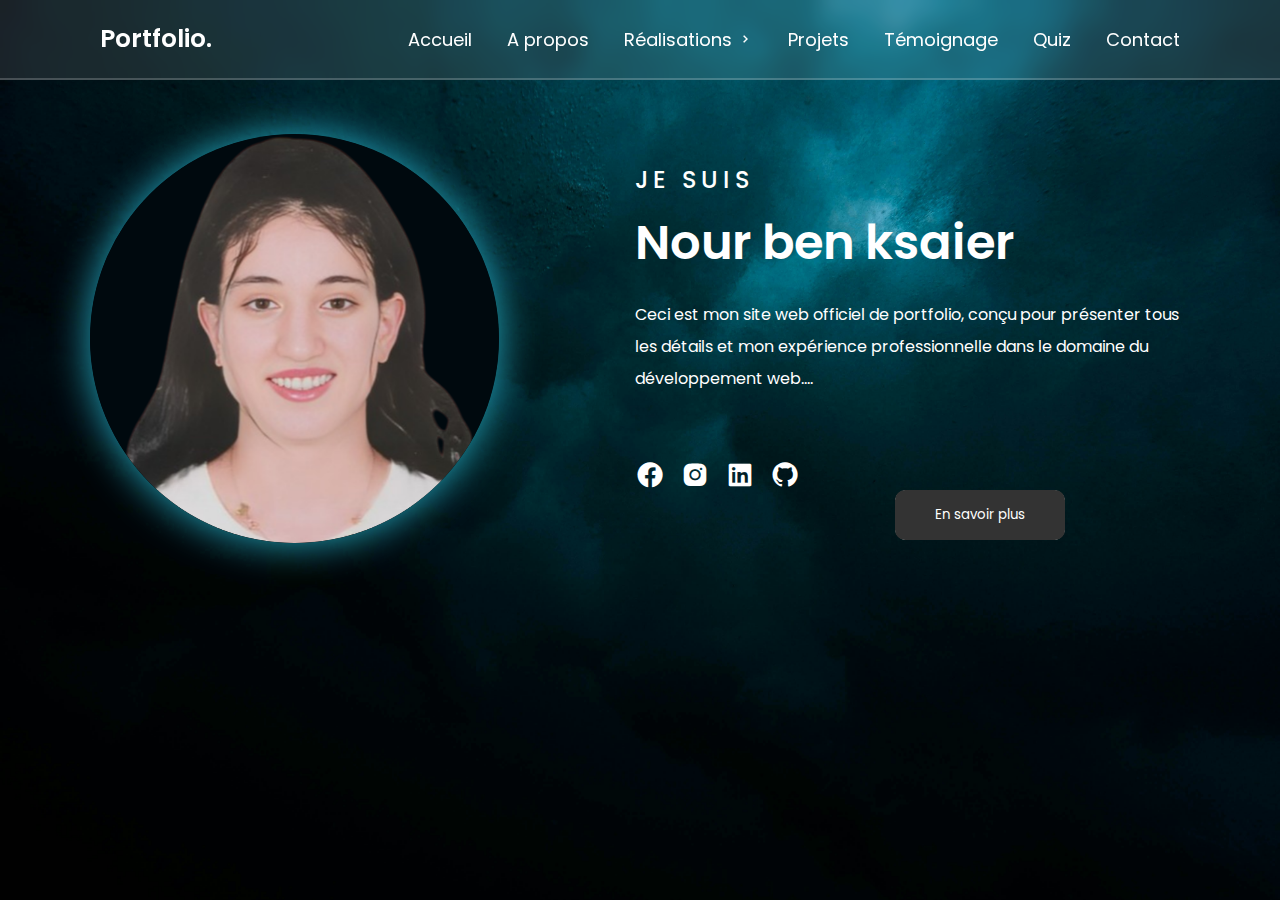
<file: index.html>
<!DOCTYPE html>
<html lang="en">
<head>
    <meta charset="UTF-8">
    <meta name="viewport" content="width=device-width, initial-scale=1.0">
    <title>Portfolio</title>
    <link rel="stylesheet" href="./css/style.css">
    <script src="./js/script.js"></script>
    <link href="https://unpkg.com/boxicons@2.1.4/css/boxicons.min.css" rel="stylesheet">
</head>
<body>
    <header class="header">
        <a href="#" class="logo">Portfolio.</a>
        <i class='bx bx-menu' id="menu-icon"></i>

        <nav class="navbar">
            <a href="#Accueil">Accueil</a>
            <a href="./pages/propos.html">A propos</a>
            
            <div class="dropdown">
                <a href="./pages/Realisation.html" class="dropdown-trigger">Réalisations <i class='bx bx-chevron-right'></i></a>
                <div class="dropdown-content">
                    <a href="./pages/compt et Exp.html">Compétance </a>
                    <a href="./pages/expériance.html">Expériance</a>
                    <a href="./pages/Passions.html">Passions</a>
                </div>
            </div>
            </div>
            <a href="./pages/projrt.html">Projets</a>
            <a href="./pages/témoignage.html">Témoignage</a>
            <a href="./pages/quize.html">Quiz</a>
            <a href="./pages/contact.html">Contact</a>
        </nav>
    </header>
    <div class="nav-bg"></div>

    <section class="Accueil" id="Accueil">
        <div class="Accueil-cnt">
            <div class="acceuil-img">
                <img src="./img/n.png" alt="Image de Noor Ben Ksaier">
            </div>
            <div class="acceuil-text">
                <h3>Je suis</h3>
                <h1>Nour ben ksaier</h1>
                <p>Ceci est mon site web officiel de portfolio, conçu pour présenter tous les détails et mon expérience professionnelle dans le domaine du développement web....</p>
                <div class="social-media">
                    <a href="https://www.facebook.com/nour.ksaier" class="social-media-icon" target="_blank"><i class='bx bxl-facebook-circle'></i></a>
                    <a href="https://www.instagram.com/nourksaier/" class="social-media-icon" target="_blank"><i class='bx bxl-instagram-alt'></i></a>
                    <a href="https://www.linkedin.com/feed/?trk=guest_homepage-basic_google-one-tap-submit" class="social-media-icon" target="_blank"><i class='bx bxl-linkedin-square'></i></a>
                    <a href="https://github.com/" class="social-media-icon" target="_blank"><i class='bx bxl-github'></i></a>
                </div>
                <a href="./pages/propos.html">
                <button class="btn">En savoir plus</button></a>
            </div>
        </div>
    </section>
</body>
</html>
</file>
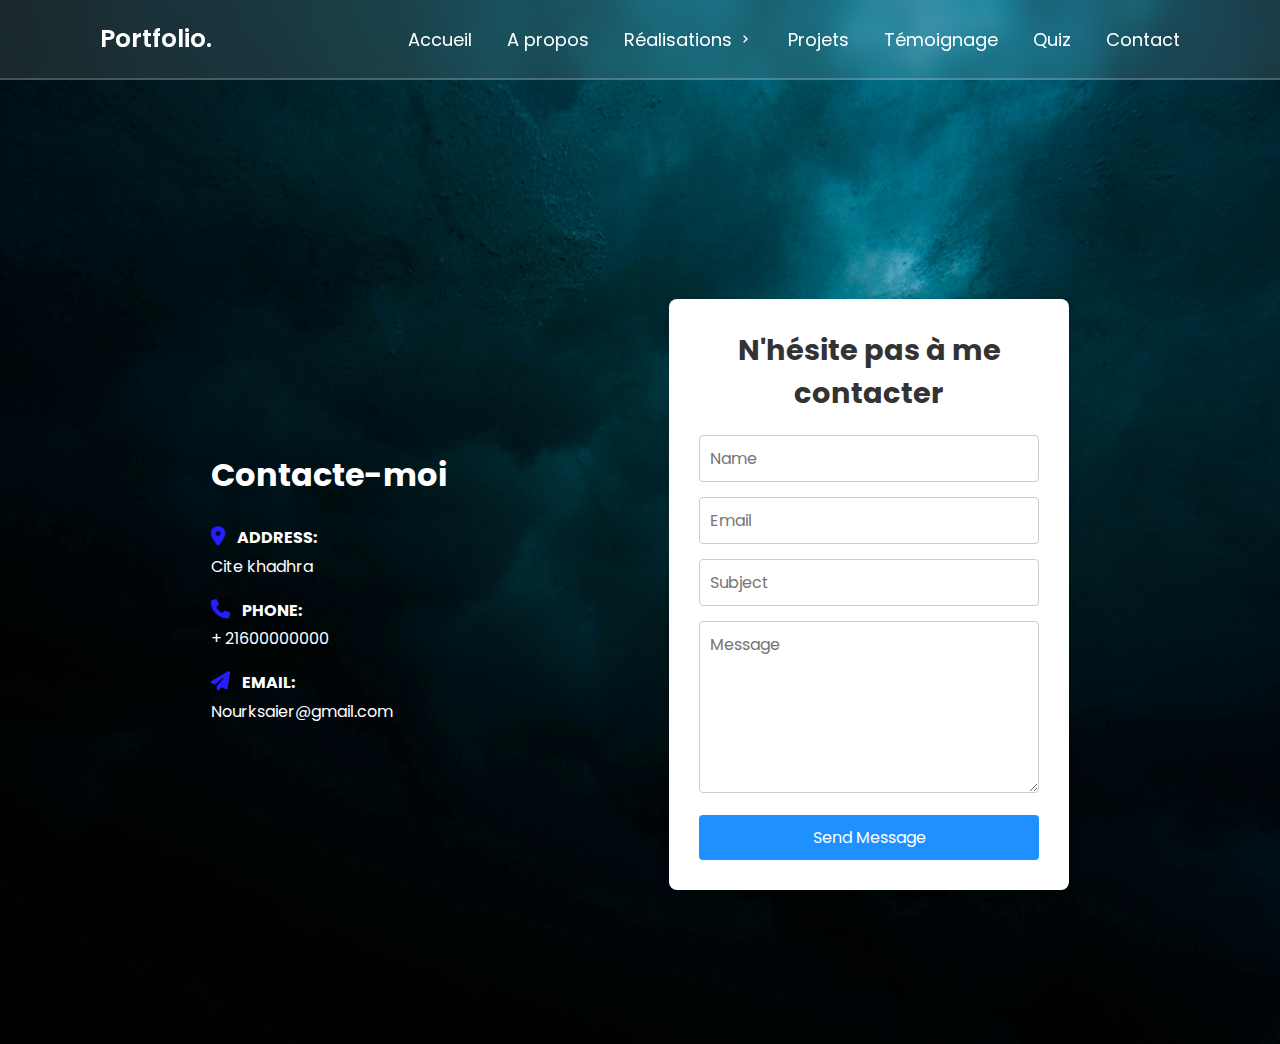
<file: pages/contact.html>
<!DOCTYPE html>
<html lang="en">
    <head>
        <meta charset="UTF-8">
        <meta name="viewport" content="width=device-width, initial-scale=1.0">
        <title>Portfolio</title>
        <link rel="stylesheet" href="../css/contacte.css">
        <script src="" defer></script>
        <link href="https://unpkg.com/boxicons@2.1.4/css/boxicons.min.css" rel="stylesheet">
    </head>
    <body>
        <header class="header">
            <a href="#" class="logo">Portfolio.</a>
            <i class='bx bx-menu' id="menu-icon"></i>
            
            <nav class="navbar">
                <a href="../index.html">Accueil</a>
                <a href="../pages/propos.html">A propos</a>
                
                <div class="dropdown">
                    <a href="../pages/Realisation.html" class="dropdown-trigger">Réalisations <i class='bx bx-chevron-right'></i></a>
                    <div class="dropdown-content">
                        <a href="../pages/compt et Exp.html">Compétance</a>
                        <a href="../pages/expériance.html">Expériance</a>
                        <a href="../pages/Passions.html">Passions</a>
                    </div>
                </div>
                
                <a href="../pages/projrt.html">Projets</a>
                <a href="../pages/témoignage.html">Témoignage</a>
                <a href="../pages/quize.html">Quiz</a>
                <a href="#">Contact</a>
            </nav>
        </header>
        <section class="contact-section">
            <!-- Left Side - Contact Details -->
            <div class="contact-info">
                <h2>Contacte-moi</h2>
                <p><i class="fa-solid fa-location-dot"></i> <strong>ADDRESS:</strong><br> Cite khadhra </p>
                <p><i class="fa-solid fa-phone"></i> <strong>PHONE:</strong><br> + 21600000000</p>
                <p><i class="fa-solid fa-paper-plane"></i> <strong>EMAIL:</strong><br> Nourksaier@gmail.com</p>
            </div>
            
            <!-- Right Side - Contact Form -->
            <div class="contact-form">
                <h2>N'hésite pas à me contacter</h2>
                <form action="#" method="post">
                    <input type="text" placeholder="Name" required>
                    <input type="email" placeholder="Email" required>
                    <input type="text" placeholder="Subject" required>
                    <textarea placeholder="Message" rows="6" required></textarea>
                    <button type="submit">Send Message</button>
                </form>
            </div>
        </section>
        
  </div>
</div>
</body>
</html>
</file>
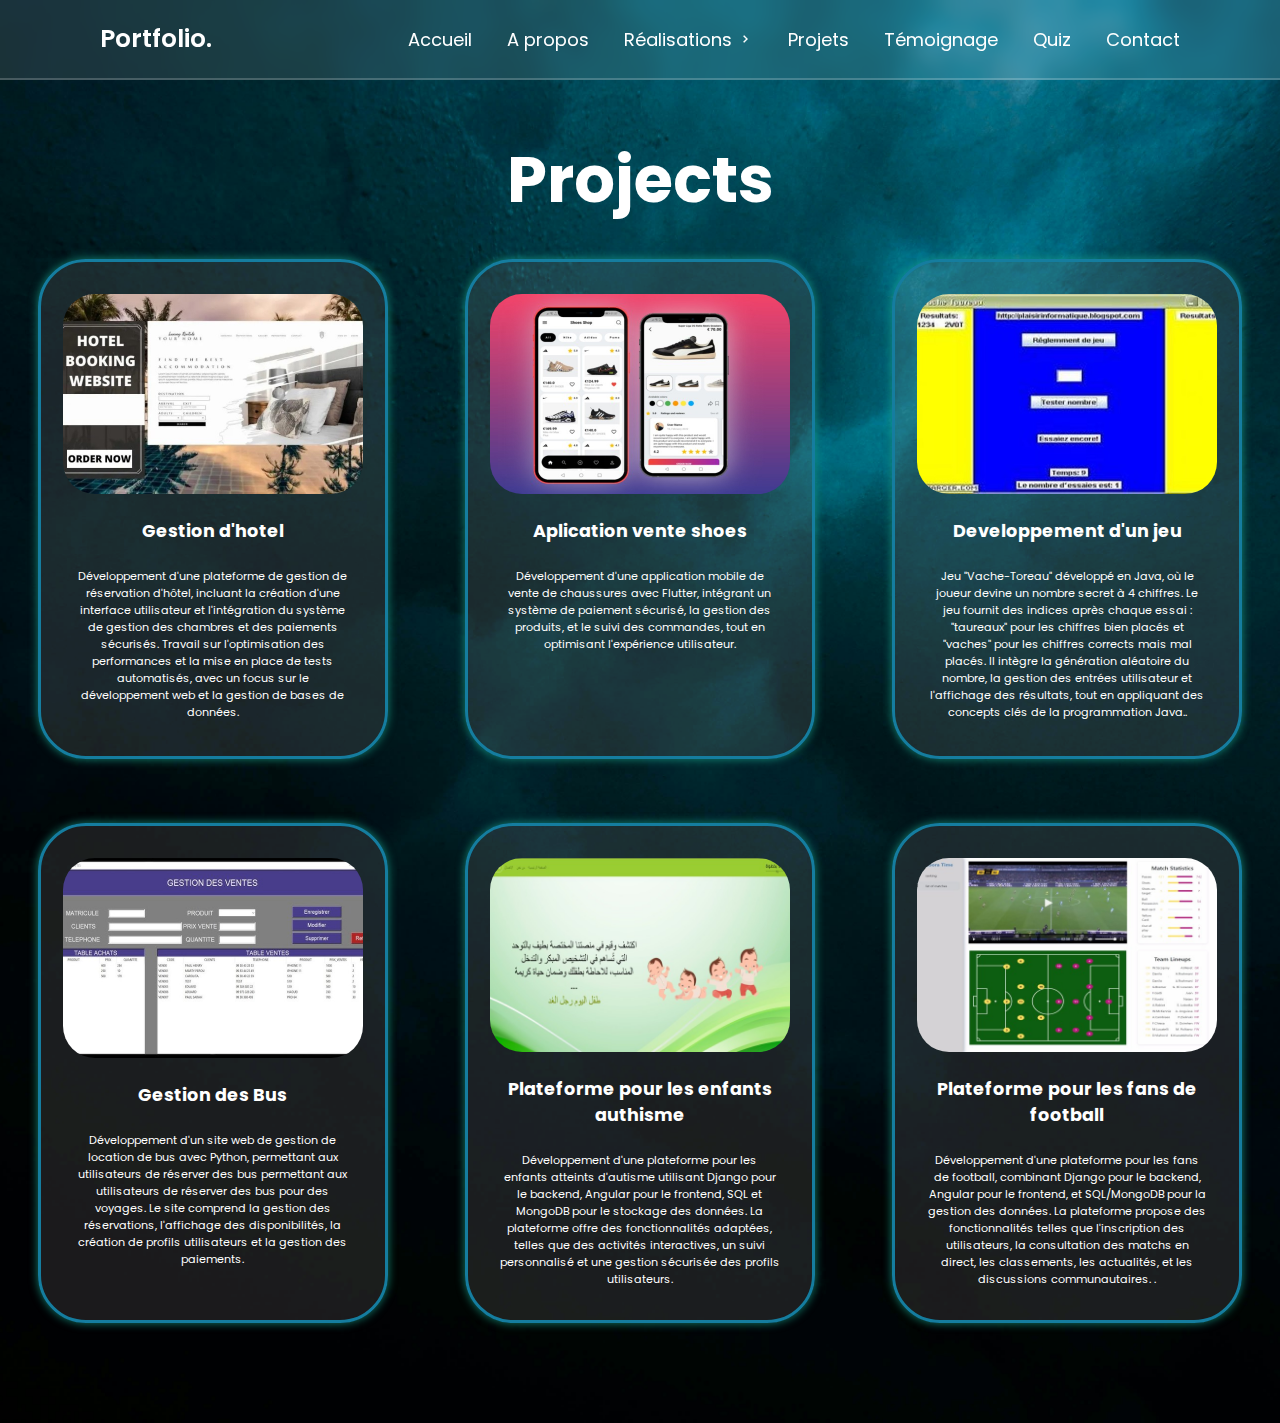
<file: pages/projrt.html>
<!DOCTYPE html>
<html lang="en">
<head>
    <meta charset="UTF-8">
    <meta name="viewport" content="width=device-width, initial-scale=1.0">
    <title>Portfolio</title>
    <link rel="stylesheet" href="../css/prjet.css">
    <!--<script src="../js/quize.js" defer></script>-->
    <link href="https://unpkg.com/boxicons@2.1.4/css/boxicons.min.css" rel="stylesheet">
</head>
<body>
    <header class="header">
        <a href="#" class="logo">Portfolio.</a>
        <i class='bx bx-menu' id="menu-icon"></i>
        
        <nav class="navbar">
            <a href="../index.html">Accueil</a>
            <a href="../pages/propos.html">A propos</a>
            
            <div class="dropdown">
                <a href="../pages/Realisation.html" class="dropdown-trigger">Réalisations <i class='bx bx-chevron-right'></i></a>
                <div class="dropdown-content">
                    <a href="../pages/compt et Exp.html">Compétance</a>
                    <a href="../pages/expériance.html">Expériance</a>
                    <a href="../pages/Passions.html">Passions</a>
                </div>
            </div>
            <a href="#">Projets</a>
            <a href="../pages/témoignage.html">Témoignage</a>
            <a href="../pages/quize.html">Quiz</a>
            <a href="../pages/contact.html">Contact</a>
        </nav>
    </header>
    <section class="projects"  id="proj">
        <h2 class="heading">Projects</h2>
        <div class="project-box">
            <!--P1-->
            <div class="project-card">
                <img src="../img/hotel (2).jpg" alt="">
                <h3>Gestion d'hotel</h3>
                <p>Développement d'une plateforme de gestion de réservation d'hôtel, incluant la création d'une interface utilisateur et l'intégration du système de gestion des chambres et des paiements sécurisés. 
                    Travail sur l'optimisation des performances et la mise en place de tests automatisés,
                     avec un focus sur le développement web et la gestion de bases de données.</p>
                   
            </div>
            <!--P2-->
            <div class="project-card">
                <img src="../img/mob1.jpg" alt="">
                <h3>Aplication vente shoes</h3>
                <p>Développement d'une application mobile de vente de chaussures avec Flutter, intégrant un système de paiement sécurisé, la gestion des produits, 
                    et le suivi des commandes, tout en optimisant l'expérience utilisateur.</p>
                   
            </div>

            <!--P3-->
            <div class="project-card">
                <img src="../img/java (1).jpg" alt="">
                <h3>Developpement d'un jeu </h3>
                <p>Jeu "Vache-Toreau" développé en Java, où le joueur devine un nombre secret à 4 chiffres. Le jeu fournit des indices après chaque essai : "taureaux" pour les chiffres bien placés et "vaches" pour les chiffres corrects mais mal placés. 
                    Il intègre la génération aléatoire du nombre, la gestion des entrées utilisateur et l'affichage des résultats, 
                    tout en appliquant des concepts clés de la programmation Java..</p>
                   
            </div>

            <!--P4-->
            <div class="project-card">
                <img src="../img/python (1).jpg" alt="">
                <h3>Gestion des Bus</h3>
                <p>Développement d'un site web de gestion de location de bus avec Python, 
                    permettant aux utilisateurs de réserver des bus permettant aux utilisateurs de réserver des bus pour des voyages. Le site comprend la gestion des réservations, l'affichage des disponibilités, 
                    la création de profils utilisateurs et la gestion des paiements.</p>  
            </div>
            <!--P5-->
            <div class="project-card">
                <img src="../img/auth.jpg" alt="">
                <h3>Plateforme pour les enfants authisme</h3>
                <p>Développement d'une plateforme pour les enfants atteints d'autisme utilisant Django pour le backend, Angular pour le frontend, SQL et MongoDB pour le stockage des données. La plateforme offre des fonctionnalités adaptées, telles que des activités interactives, un suivi personnalisé et une gestion sécurisée des profils utilisateurs. 
                  </p>
                     
            </div>
            <!--P6-->
            <div class="project-card">
                <img src="../img/koora (1).jpg" alt="">
                <h3>Plateforme pour les fans de football </h3>
                <p>Développement d'une plateforme pour les fans de football,
                     combinant Django pour le backend, 
                     Angular pour le frontend, et SQL/MongoDB pour la gestion des données. 
                     La plateforme propose des fonctionnalités telles que l'inscription des utilisateurs, la consultation des matchs en direct, les classements, les actualités, et les discussions communautaires. 
                    .</p>
                     
            </div>

        </div>
    </section>
</body>
</html>
</file>
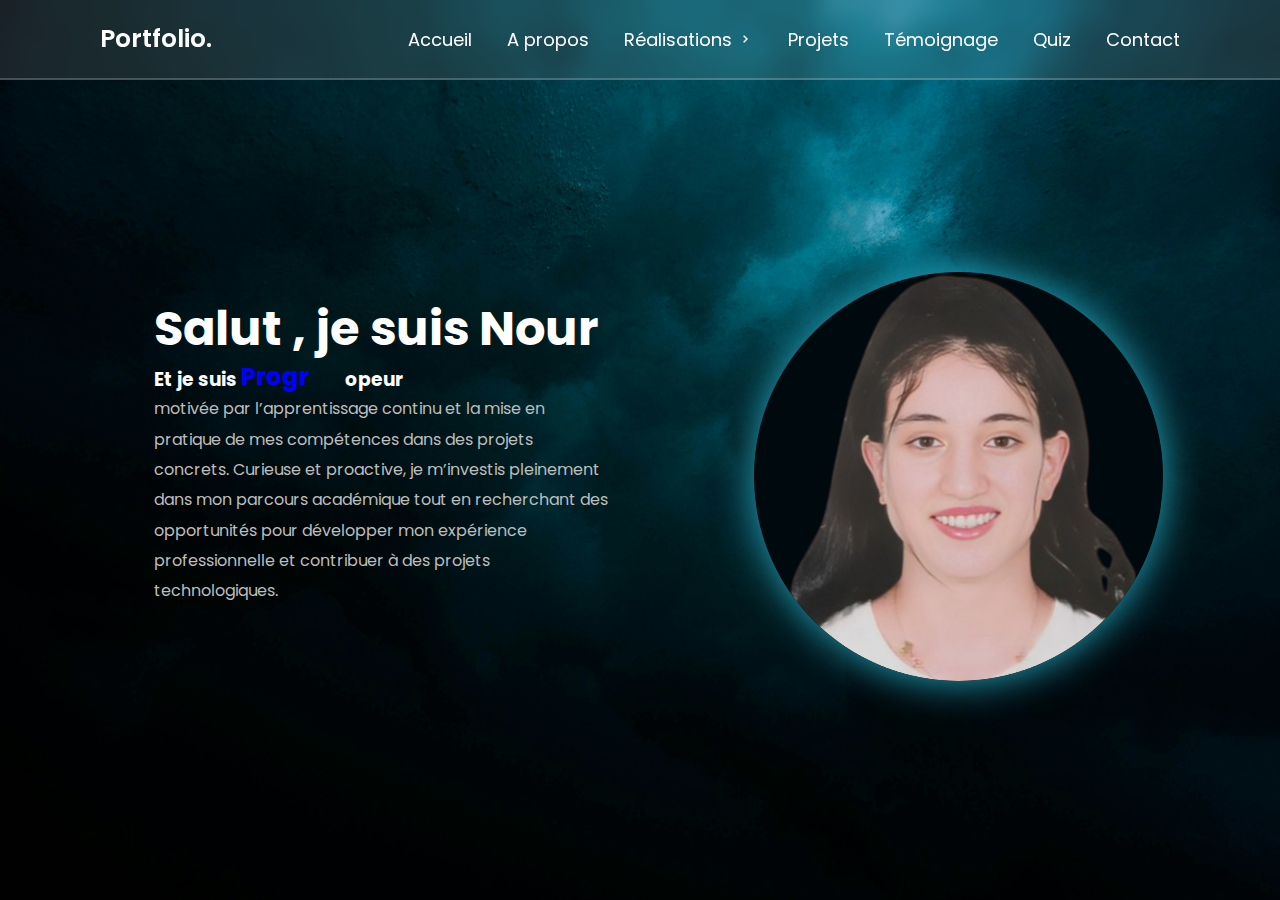
<file: pages/propos.html>
<!DOCTYPE html>
<html lang="en">
<head>
    <meta charset="UTF-8">
    <meta name="viewport" content="width=device-width, initial-scale=1.0">
    <title>Portfolio</title>
    <link rel="stylesheet" href="../css/propos.css">
    <script src="../js/propos.js" defer></script>
    <link href="https://unpkg.com/boxicons@2.1.4/css/boxicons.min.css" rel="stylesheet">
</head>
<body>
    <header class="header">
        <a href="#" class="logo">Portfolio.</a>
        <i class='bx bx-menu' id="menu-icon"></i>
        
        <nav class="navbar">
            <a href="../index.html">Accueil</a>
            <a href="#">A propos</a>
            
            <div class="dropdown">
                <a href="../pages/Realisation.html" class="dropdown-trigger">Réalisations <i class='bx bx-chevron-right'></i></a>
                <div class="dropdown-content">
                    <a href="../pages/compt et Exp.html">Compétance</a>
                    <a href="../pages/expériance.html">Expériance</a>
                    <a href="../pages/Passions.html">Passions</a>
                </div>
            </div>
            
            <a href="../pages/projrt.html">Projets</a>
            <a href="../pages/témoignage.html">Témoignage</a>
            <a href="../pages/quize.html">Quiz</a>
            <a href="../pages/contact.html">Contact</a>
        </nav>
    </header>
    <section id="accueil" class="accueil">
        <div class="acc-cnt">
            <h1>Salut , je suis Nour</h1>
            <div class="text-animation">
                <h3>Et je suis  </h3>
                <h3>
                    <span class="word">Web&nbsp;Developeur</span>
                    <span class="word">Programmeur</span>
                    <span class="word">Backand &nbsp;Developeur</span>
                    <span class="word">Frontend&nbsp;Developeur</span>
                    <span class="word">Web&nbsp;Designer</span>
                    <span class="word">UI/UX&nbsp;Designe</span>
                    <span class="word">Game&nbsp;Developeur</span>
                </h3>
            </div>
    
            <p> motivée par l’apprentissage continu et la mise en pratique de mes compétences dans des projets concrets. Curieuse et proactive, je m’investis pleinement dans mon parcours académique tout en recherchant des opportunités pour développer mon expérience professionnelle et contribuer à des projets technologiques.</p>
    
    
        </div>

        <div class="acl-img">
            <img src="../img/n.png" alt="Portrait de Nour">
        </div>
    </section>

    <div class="nav-bg"></div>
    <script src="../js/propos.js"></script>
</body>
</html>
</file>
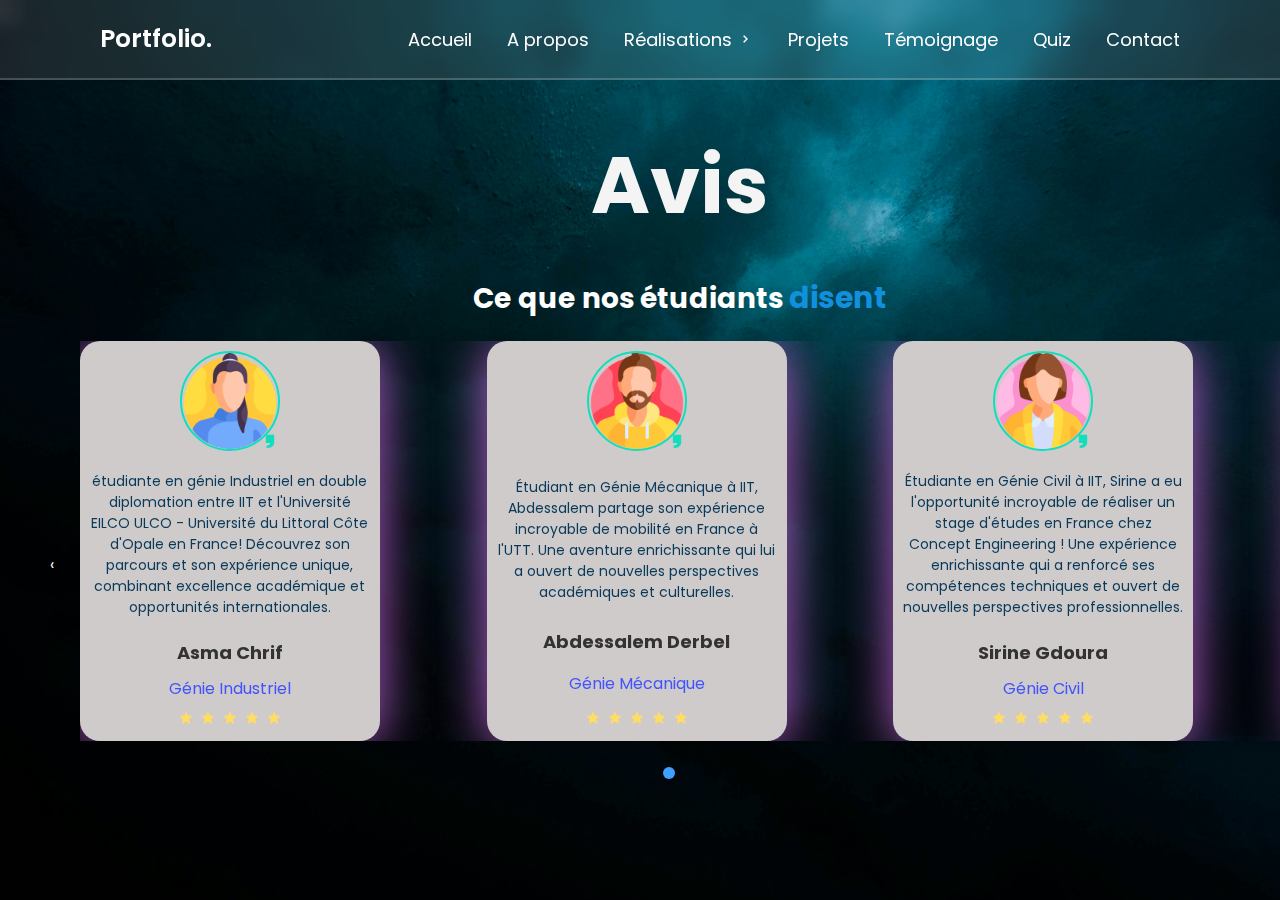
<file: pages/témoignage.html>
<!DOCTYPE html>
<html lang="en">
    <head>
        <meta charset="UTF-8">
        <meta name="viewport" content="width=device-width, initial-scale=1.0">
        <title>Portfolio</title>
        <link rel="stylesheet" href="../css/témoignage.css">
        <script src="../js/temoignage.js" defer></script>
        <link href="https://unpkg.com/boxicons@2.1.4/css/boxicons.min.css" rel="stylesheet">

        <link rel="stylesheet" href="https://cdnjs.cloudflare.com/ajax/libs/OwlCarousel2/2.3.4/assets/owl.carousel.min.css" class="rel">
    </head>
    <>
        <header class="header">
            <a href="#" class="logo">Portfolio.</a>
            <i class='bx bx-menu' id="menu-icon"></i>
            
            <nav class="navbar">
                <a href="../index.html">Accueil</a>
                <a href="../pages/propos.html">A propos</a>
                
                <div class="dropdown">
                    <a href="../pages/Realisation.html" class="dropdown-trigger">Réalisations <i class='bx bx-chevron-right'></i></a>
                    <div class="dropdown-content">
                        <a href="../pages/compt et Exp.html">Compétance</a>
                        <a href="../pages/expériance.html">Expériance</a>
                        <a href="../pages/Passions.html">Passions</a>
                    </div>
                </div>
                
                <a href="../pages/projrt.html">Projets</a>
                <a href="#">Témoignage</a>
                <a href="../pages/quize.html">Quiz</a>
                <a href="../pages/contact.html">Contact</a>
            </nav>
        </header>

        <!--Témoignage-->
        <section class="testimaonial section-padding" id ="testimoinials">
            <div class="container">
                <div class="row justify-content-center">
                    <div class="col-le-8">
                        <div class="section-title">
                            <h4>Avis</h4>
                            <h2>Ce que nos étudiants <span>disent</span></h2>
                        </div>
                    </div>
                </div>
                <div class="row">
                    <div class="testimonial-slider owl-carousel">
                        <div class="testimonial items">
                            <div class="img-box">
                                <img src="../img/woman.png" alt="">
                                <i class='bx bxs-quote-single-right'></i>
                            </div>
                            <p>étudiante en génie Industriel en double diplomation entre IIT et l'Université EILCO ULCO - Université du Littoral Côte d'Opale en France! Découvrez son parcours et son expérience unique, 
                                combinant excellence académique et opportunités internationales.</p>
                                <h3>Asma Chrif</h3>
                                <span> Génie Industriel</span>
                                <div class="rating">
                                    <i class='bx bxs-star'></i>
                                    <i class='bx bxs-star'></i>
                                    <i class='bx bxs-star'></i>
                                    <i class='bx bxs-star'></i>
                                    <i class='bx bxs-star'></i> 
                                </div>
                        </div>

                        <div class="testimonial items">
                            <div class="img-box">
                                <img src="../img/man.png" alt="">
                                <i class='bx bxs-quote-single-right'></i>
                            </div>
                            <p>Étudiant en Génie Mécanique à IIT, Abdessalem partage son expérience incroyable de mobilité en France à l'UTT. 
                                Une aventure enrichissante qui lui a ouvert de nouvelles perspectives académiques et culturelles.</p>
                                <h3>Abdessalem Derbel</h3>
                                <span> Génie Mécanique </span>
                                <div class="rating">
                                    <i class='bx bxs-star'></i>
                                    <i class='bx bxs-star'></i>
                                    <i class='bx bxs-star'></i>
                                    <i class='bx bxs-star'></i>
                                    <i class='bx bxs-star'></i>
                                   
                                  
                                </div>
                        </div>

                        <div class="testimonial items">
                            <div class="img-box">
                                <img src="../img/woman (1).png" alt="">
                                <i class='bx bxs-quote-single-right'></i>
                            </div>
                            <p>Étudiante en Génie Civil à IIT, Sirine a eu l'opportunité incroyable de réaliser un stage d'études en France chez Concept Engineering !
                                 Une expérience enrichissante qui a renforcé ses compétences techniques et ouvert de nouvelles perspectives professionnelles.</p>
                                <h3>Sirine Gdoura</h3>
                                <span> Génie Civil</span>
                                <div class="rating">
                                    <i class='bx bxs-star'></i>
                                    <i class='bx bxs-star'></i>
                                    <i class='bx bxs-star'></i>
                                    <i class='bx bxs-star'></i>
                                    <i class='bx bxs-star'></i>
                                   
                                  
                                </div>
                        </div>

                        <div class="testimonial items">
                            <div class="img-box">
                                <img src="../img/man (1).png" alt="">
                                <i class='bx bxs-quote-single-right'></i>
                            </div>
                            <p>étudiant international en Génie des Procédés à IIT Actuellement en France dans le cadre d'une mobilité internationale, 
                                il partage son expérience enrichissante et les opportunités offertes par IIT.</p>
                                <h3>Alassan Faye</h3>
                                <span> Génie des Procédés</span>
                                <div class="rating">
                                    <i class='bx bxs-star'></i>
                                    <i class='bx bxs-star'></i>
                                    <i class='bx bxs-star'></i>
                                    <i class='bx bxs-star'></i>
                                    <i class='bx bxs-star'></i>  
                                </div>
                        </div>

                        <div class="testimonial items">
                            <div class="img-box">
                                <img src="../img/woman (2).png" alt="">
                                <i class='bx bxs-quote-single-right'></i>
                            </div>
                            <p>étudiante en Génie des Procédés à IIT Actuellement en France à l'école d'ingénieur SIGMA Clermont dans le cadre d'une mobilité internationale, 
                                elle partage son aventure académique et son parcours inspirant.</p>
                                <h3>Samar Ben Taher</h3>
                                <span> Génie des Procédés </span>
                                <div class="rating">
                                    <i class='bx bxs-star'></i>
                                    <i class='bx bxs-star'></i>
                                    <i class='bx bxs-star'></i>
                                    <i class='bx bxs-star'></i>
                                    <i class='bx bxs-star'></i>  
                                </div>
                        </div>

                    </div>
                </div>
            </div>
        </section>
    <!--OwlCarousel-->
    <link rel="stylesheet" href="https://cdnjs.cloudflare.com/ajax/libs/OwlCarousel2/2.3.4/assets/owl.carousel.min.css">
    <link rel="stylesheet" href="https://cdnjs.cloudflare.com/ajax/libs/OwlCarousel2/2.3.4/assets/owl.theme.default.min.css">
    <script src="https://cdnjs.cloudflare.com/ajax/libs/jquery/3.6.0/jquery.min.js"></script>
    <script src="https://cdnjs.cloudflare.com/ajax/libs/OwlCarousel2/2.3.4/owl.carousel.min.js"></script>
    
</body>
</html>
</file>
<file: css/style.css>
@import url('https://fonts.googleapis.com/css2?family=Poppins:wght@400;600;700&display=swap');

* {
    margin: 0;
    padding: 0;
    box-sizing: border-box;
    font-family: 'Poppins', sans-serif;
}

body {
    min-height: 100vh;
    background: url(../img/bt.jpg) no-repeat center center/cover;
    color: #fff;
}

.header {
    position: fixed;
    top: 0;
    left: 0;
    width: 100%;
    padding: 20px 100px;
    background: rgba(255, 255, 255, 0.1);
    display: flex;
    justify-content: space-between;
    align-items: center;
    backdrop-filter: blur(10px);
    border-bottom: 2px solid rgba(255, 255, 255, .2);
    z-index: 100;
}

.header::before {
    content: '';
    position: absolute;
    top: 0;
    left: -100%;
    width: 100%;
    height: 100%;
    background: linear-gradient(90deg, transparent, rgba(255, 255, 255, .4), transparent);
    transition: .5s;
}

.header:hover::before {
    left: 100%;
}

.logo {
    color: #fff;
    font-size: 25px;
    text-decoration: none;
    font-weight: 600;
    cursor: default;
}

/* Navigation principale */
.navbar {
    display: flex;
    align-items: center;
}

.navbar a {
    color: #fff;
    font-size: 18px;
    text-decoration: none;
    margin-left: 35px;
    transition: .3s;
}

.navbar a:hover {
    color: #159f88;
    text-shadow: 1px 1px 2px rgba(0, 0, 0, 0.7);
}

/* Dropdown menu */
.dropdown {
    position: relative;
    display: inline-block;
}

.dropdown-trigger {
    display: flex;
    align-items: center;
    gap: 5px; /* Space between text and arrow */
}

.dropdown-trigger i {
    font-size: 16px;
    transition: transform 0.3s ease;
}

.dropdown:hover .dropdown-trigger i {
    transform: rotate(90deg); /* Rotate arrow when dropdown is open */
}


.dropdown-content {
    display: none;
    position: absolute;
    background-color: rgba(255, 255, 255, 0.8);
    min-width: 100px;
    box-shadow: 0px 8px 16px rgba(0, 0, 0, 0.2);
    z-index: 1;
    border-radius: 8px;
    padding: 5px 0;
}

.dropdown-content a {
    color: #000;
    padding: 10px 10px;
    text-decoration: none;
    display: block;
    transition: background-color 0.3s ease;
    text-align: left; 
}

.dropdown-content a:hover {
    background-color: rgba(21, 159, 136, 0.8);
    color: #fff;
}

.dropdown:hover .dropdown-content {
    display: block;
}

.dropdown:hover .dropdown-trigger {
    color: #159f88;
    text-shadow: 1px 1px 2px rgba(0, 0, 0, 0.7);
}

#menu-icon {
    font-size: 36px;
    color: #fff;
    display: none;
}

.nav-bg {
    position: fixed;
    left: 0;
    top: 11.8%;
    width: 100%;
    height: 295px;
    z-index: 99;
    display: none;
    background: rgba(0, 0, 0, 0.5);
}

.nav-bg.active {
    display: block;
}

/* Section Accueil */
.Accueil {
    display: flex;
    align-items: flex-start;
    justify-content: space-between;
    padding: 7rem 7%;
    gap: 2rem;
    flex-wrap: wrap;
}

.Accueil-cnt {
    display: flex;
    align-items: center;
    justify-content: space-between;
    gap: 1rem;
    text-align: left;
    
}

.acceuil-img img {
    position: relative;
    top: 1rem;
    width: 32vw;
    border-radius: 50%;
    box-shadow: 0 0 40px #23adc5;
    cursor: pointer;
    transition: 0.4s ease-in-out;
}

.acceuil-img img:hover {
    box-shadow: 0 0 25px #fff;
}

.acceuil-text {
    flex: 1;
    max-width: 700px;
    margin-left: 80px;
    margin-top: 50px;
}

.acceuil-text h1 {
    font-size: 3rem;
    font-weight: 600;
    margin-bottom: 20px;
    margin-left: 40px;
}

.acceuil-text h3 {
    font-size: 1.5rem;
    font-weight: 500;
    margin-bottom: 10px;
    text-transform: uppercase;
    letter-spacing: 5px;
    margin-left: 40px;
}

.acceuil-text p {
    font-size: 1rem;
    line-height: 2;
    margin-left: 40px;
}

.social-media {
    display: flex;
    margin-top: 60px;
    margin-left: 40px;
    margin-right: 30px;
}

.social-media a {
    color: #fff;
    font-size: 30px;
    margin-right: 15px;
    transition: transform 0.3s; 
}

.social-media a:hover {
    transform: scale(1.2);
}

.btn {
    margin-top: -30px;
    padding: 15px 40px;
    border: none;
    outline: none;
    color: #FFF;
    cursor: pointer;
    position: relative;
    z-index: 0;
    border-radius: 12px;
    left: 300px;
}

.btn::after {
    content: "";
    z-index: -1;
    position: absolute;
    width: 100%;
    height: 100%;
    background-color: #333;
    left: 0;
    top: 0;
    border-radius: 10px;
}

.btn::before {
    content: "";
    background: linear-gradient(
        45deg,
        #FF0000, #FF7300, #FFFB00, #48FF00,
        #00FFD5, #002BFF, #FF00C8, #FF0000
    );
    position: absolute;
    top: -2px;
    left: -2px;
    background-size: 600%;
    z-index: -1;
    width: calc(100% + 4px);
    height: calc(100% + 4px);
    filter: blur(8px);
    animation: glowing 20s linear infinite;
    transition: opacity .3s ease-in-out;
    border-radius: 10px;
    opacity: 0;
}

@keyframes glowing {
    0% {background-position: 0 0;}
    50% {background-position: 400% 0;}
    100% {background-position: 0 0;}
}

.btn:hover::before {
    opacity: 1;
}

.btn:active:after {
    background: transparent;
}

.btn:active {
    color: #000;
    font-weight: bold;
}

/* Responsive design */
@media (max-width: 768px) {
    #menu-icon {
        display: block;
    }

    .navbar {
        display: none;
        position: fixed;
        top: 100%;
        left: 20%;
        width: 100%;
        padding: .5rem 4%;
        background: rgba(255, 255, 255, .1);
        border-bottom: 2px solid rgba(255, 255, 255, .2);
        backdrop-filter: blur(10px);
    }

    .navbar.active {
        display: block;
    }

    .navbar a {
        display: block;
        margin: 1.5rem 0;
    }

    .Accueil {
        flex-direction: column;
        align-items: center;
        text-align: center;
    }

    .acceuil-img img {
        margin-bottom: 20px;
    }
}
</file>
<file: css/prjet.css>
@import url('https://fonts.googleapis.com/css2?family=Poppins:wght@400;600;700&display=swap');

* {
    margin: 0;
    padding: 0;
    box-sizing: border-box;
    font-family: 'Poppins', sans-serif;
}

body {
    min-height: 100vh;
    background: url(../img/bt.jpg) no-repeat center center/cover;
    color: #fff;
}

.header {
    position: fixed;
    top: 0;
    left: 0;
    width: 100%;
    padding: 20px 100px;
    background: rgba(255, 255, 255, 0.1);
    display: flex;
    justify-content: space-between;
    align-items: center;
    backdrop-filter: blur(10px);
    border-bottom: 2px solid rgba(255, 255, 255, .2);
    z-index: 100;
}

.header::before {
    content: '';
    position: absolute;
    top: 0;
    left: -100%;
    width: 100%;
    height: 100%;
    background: linear-gradient(90deg, transparent, rgba(255, 255, 255, .4), transparent);
    transition: .5s;
}

.header:hover::before {
    left: 100%;
}

.logo {
    color: #fff;
    font-size: 25px;
    text-decoration: none;
    font-weight: 600;
    cursor: default;
}

/* Navigation principale */
.navbar {
    display: flex;
    align-items: center;
}

.navbar a {
    color: #fff;
    font-size: 18px;
    text-decoration: none;
    margin-left: 35px;
    transition: .3s;
}

.navbar a:hover {
    color: #159f88;
    text-shadow: 1px 1px 2px rgba(0, 0, 0, 0.7);
}

/* Dropdown menu */
.dropdown {
    position: relative;
    display: inline-block;
}

.dropdown-trigger {
    display: flex;
    align-items: center;
    gap: 5px; /* Space between text and arrow */
}

.dropdown-trigger i {
    font-size: 16px;
    transition: transform 0.3s ease;
}

.dropdown:hover .dropdown-trigger i {
    transform: rotate(90deg); /* Rotate arrow when dropdown is open */
}


.dropdown-content {
    display: none;
    position: absolute;
    background-color: rgba(255, 255, 255, 0.8);
    min-width: 100px;
    box-shadow: 0px 8px 16px rgba(0, 0, 0, 0.2);
    z-index: 1;
    border-radius: 8px;
    padding: 5px 0;
}

.dropdown-content a {
    color: #000;
    padding: 10px 10px;
    text-decoration: none;
    display: block;
    transition: background-color 0.3s ease;
    text-align: left; 
}

.dropdown-content a:hover {
    background-color: rgba(21, 159, 136, 0.8);
    color: #fff;
}

.dropdown:hover .dropdown-content {
    display: block;
}

.dropdown:hover .dropdown-trigger {
    color: #159f88;
    text-shadow: 1px 1px 2px rgba(0, 0, 0, 0.7);
}

#menu-icon {
    font-size: 36px;
    color: #fff;
    display: none;
}

.nav-bg {
    position: fixed;
    left: 0;
    top: 11.8%;
    width: 100%;
    height: 295px;
    z-index: 99;
    display: none;
    background: rgba(0, 0, 0, 0.5);
}

.nav-bg.active {
    display: block;
}
.heading{
    font-size: 4rem;
    text-align: center;
    margin: 2rem 0;
}
.projects {
    padding: 100px 15px;
    /* background: #2cc5ab; */ /* Si tu souhaites ajouter un fond, décommente cette ligne */
}

.projects h2 {
    margin-bottom: 2rem;
}

.project-box {
    display: grid;
    grid-template-columns: repeat(auto-fit, minmax(350px, 2fr));
    gap: 2rem;
    row-gap: 4rem;
    place-items: center;
}

.project-card {
    display: flex;
    flex-direction: column;
    align-items: center;
    text-align: center;
    background-color: rgba(135, 132, 132, 0.2);
    border: 3px solid #157d9f;
    border-radius: 3rem;
    gap: 1.5rem;
    padding: 2rem;
    width: 350px;
    height: 500px; /* Fixed height */
    overflow: hidden;
    cursor: pointer;
    box-shadow: 0 0 10px rgba(21, 159, 136, 0.8);
    transition: 0.3s ease;
}

.project-card:hover {
    transform: translateY(-5px); /* Ajout d'une légère animation au survol */
    box-shadow: 0 20px 15px rgba(21, 159, 136, 0.8); /* Effet d'ombre amélioré au survol */
}
.project-card:hover{
    box-shadow: 0 0 250px rgba(21, 125, 159, 0.8),
                0 0 150px  rgba(122, 21, 159, 0.8);
    transform: scale(1.02);
}
.project-card img {
    max-width: 300px;
    height: 200px;
    border-radius: 2rem;
    object-fit: cover;
}
.project-card h3{
    font-size: 1.1rem;
}
.project-card p{
    font-size: 0.7rem;
    
}
</file>
<file: css/propos.css>
@import url('https://fonts.googleapis.com/css2?family=Poppins:wght@400;600;700&display=swap');

* {
    margin: 0;
    padding: 0;
    box-sizing: border-box;
    font-family: 'Poppins', sans-serif;
}

body {
    min-height: 100vh;
    background: url(../img/bt.jpg) no-repeat center center/cover;
    color: #fff;
}

.header {
    position: fixed;
    top: 0;
    left: 0;
    width: 100%;
    padding: 20px 100px;
    background: rgba(255, 255, 255, 0.1);
    display: flex;
    justify-content: space-between;
    align-items: center;
    backdrop-filter: blur(10px);
    border-bottom: 2px solid rgba(255, 255, 255, .2);
    z-index: 100;
}

.header::before {
    content: '';
    position: absolute;
    top: 0;
    left: -100%;
    width: 100%;
    height: 100%;
    background: linear-gradient(90deg, transparent, rgba(255, 255, 255, .4), transparent);
    transition: .5s;
}

.header:hover::before {
    left: 100%;
}

.logo {
    color: #fff;
    font-size: 25px;
    text-decoration: none;
    font-weight: 600;
    cursor: default;
}

/* Navigation principale */
.navbar {
    display: flex;
    align-items: center;
}

.navbar a {
    color: #fff;
    font-size: 18px;
    text-decoration: none;
    margin-left: 35px;
    transition: .3s;
}

.navbar a:hover {
    color: #159f88;
    text-shadow: 1px 1px 2px rgba(0, 0, 0, 0.7);
}

/* Dropdown menu */
.dropdown {
    position: relative;
    display: inline-block;
}

.dropdown-trigger {
    display: flex;
    align-items: center;
    gap: 5px; /* Space between text and arrow */
}

.dropdown-trigger i {
    font-size: 16px;
    transition: transform 0.3s ease;
}

.dropdown:hover .dropdown-trigger i {
    transform: rotate(90deg); /* Rotate arrow when dropdown is open */
}


.dropdown-content {
    display: none;
    position: absolute;
    background-color: rgba(255, 255, 255, 0.8);
    min-width: 100px;
    box-shadow: 0px 8px 16px rgba(0, 0, 0, 0.2);
    z-index: 1;
    border-radius: 8px;
    padding: 5px 0;
}

.dropdown-content a {
    color: #000;
    padding: 10px 10px;
    text-decoration: none;
    display: block;
    transition: background-color 0.3s ease;
    text-align: left; 
}

.dropdown-content a:hover {
    background-color: rgba(21, 159, 136, 0.8);
    color: #fff;
}

.dropdown:hover .dropdown-content {
    display: block;
}

.dropdown:hover .dropdown-trigger {
    color: #159f88;
    text-shadow: 1px 1px 2px rgba(0, 0, 0, 0.7);
}

#menu-icon {
    font-size: 36px;
    color: #fff;
    display: none;
}

.nav-bg {
    position: fixed;
    left: 0;
    top: 11.8%;
    width: 100%;
    height: 295px;
    z-index: 99;
    display: none;
    background: rgba(0, 0, 0, 0.5);
}

.nav-bg.active {
    display: block;
}
section {
    min-height: 100vh;
    padding: 10rem 12% 10rem;
}

.accueil {
    min-height: 100vh;
    display: grid;
    grid-template-columns: repeat(2, 1fr);
    align-items: center;
    grid-gap: 4em;
}

.acc-cnt h1 {
    font-size: 3rem;
    font-weight: 700;
}

.text-animation h3 {
    display: inline-flex;
    margin: 0;
    vertical-align: top;
}

.text-animation h3 .word {
    position: absolute;
    display: flex;
    opacity: 0;
}

.text-animation h3 .word .letter {
    transform-origin: center center 25px;
}

.text-animation h3 .word .letter.out {
    transform: rotateX(90deg);
    transition: 0.32s cubic-bezier(0.6, 0, 0.7, 0.2);
}

.text-animation h3 .word .letter.in {
    transition: 0.38s ease;
    color: blue;
    font-size: 1.5rem;
    line-height: 1
}

.text-animation h3 .word .letter.behind {
    transform: rotateX(-90deg);
}

.acc-cnt p {
    color: #bdbdbd;
    line-height: 1.9;
}

.acl-img {
    border-radius: 50%;
    margin-top: -100px;
    position: absolute;    
    margin-left: 600px;
}

.acl-img img {
    position: relative;
    top: 5rem;
    width: 32vw;
    border-radius: 50%;
    box-shadow: 0 0 40px #23adc5;
    cursor: pointer;
    transition: 0.4s ease-in-out;
}

.acl-img img:hover {
    box-shadow: 0 0 25px #fff;
}


.social-icons a i {
    font-size: 1.5rem;
}

.social-icons a:hover {
    color: #000;
}

.social-icons a::before {
    content: "";
    position: absolute;
    left: 0;
    top: 0;
    width: 0;
    height: 100%;
    background: #fff;
    transition: .6s;
}

.social-icons a:hover::before {
    width: 100%;
}

@keyframes morph {
    0%, 100% {
        border-radius: 40% 60% 70% 30% / 40% 40% 60% 50%;
    }
    30% {
        border-radius: 70% 30% 50% 50% / 30% 30% 70% 70%;
    }
    60% {
        border-radius: 100% 60% 60% 100% / 100% 100% 60% 60%;
    }
    80% {
        border-radius: 69% 31% 66% 34% / 21% 30% 70% 79%;
    }
}

@keyframes glow {
    0% {
        background: var(--bg-color);
        box-shadow: none;  
    }
    100% {
        background: var(--hover-color);
        box-shadow: var(--neon-box-shadow);
    }
}

@keyframes slideAnimation {
    0% {
        opacity: 0;
        transform: translateY(100px);
    }
    100% {
        opacity: 1;
        transform: translateY(0);
    }
}
</file>
<file: css/témoignage.css>
@import url('https://fonts.googleapis.com/css2?family=Poppins:wght@400;600;700&display=swap');

* {
    margin: 0;
    padding: 0;
    box-sizing: border-box;
    font-family: 'Poppins', sans-serif;
}

body {
    min-height: 100vh;
    background: url(../img/bt.jpg) no-repeat center center/cover;
    color: #fff;
}

.header {
    position: fixed;
    top: 0;
    left: 0;
    width: 100%;
    padding: 20px 100px;
    background: rgba(255, 255, 255, 0.1);
    display: flex;
    justify-content: space-between;
    align-items: center;
    backdrop-filter: blur(10px);
    border-bottom: 2px solid rgba(255, 255, 255, .2);
    z-index: 100;
}

.header::before {
    content: '';
    position: absolute;
    top: 0;
    left: -100%;
    width: 100%;
    height: 100%;
    background: linear-gradient(90deg, transparent, rgba(255, 255, 255, .4), transparent);
    transition: .5s;
}

.header:hover::before {
    left: 100%;
}

.logo {
    color: #fff;
    font-size: 25px;
    text-decoration: none;
    font-weight: 600;
    cursor: default;
}

/* Navigation principale */
.navbar {
    display: flex;
    align-items: center;
}

.navbar a {
    color: #fff;
    font-size: 18px;
    text-decoration: none;
    margin-left: 35px;
    transition: .3s;
}

.navbar a:hover {
    color: #159f88;
    text-shadow: 1px 1px 2px rgba(0, 0, 0, 0.7);
}

/* Dropdown menu */
.dropdown {
    position: relative;
    display: inline-block;
}

.dropdown-trigger {
    display: flex;
    align-items: center;
    gap: 5px; /* Space between text and arrow */
}

.dropdown-trigger i {
    font-size: 16px;
    transition: transform 0.3s ease;
}

.dropdown:hover .dropdown-trigger i {
    transform: rotate(90deg); /* Rotate arrow when dropdown is open */
}


.dropdown-content {
    display: none;
    position: absolute;
    background-color: rgba(255, 255, 255, 0.8);
    min-width: 100px;
    box-shadow: 0px 8px 16px rgba(0, 0, 0, 0.2);
    z-index: 1;
    border-radius: 8px;
    padding: 5px 0;
}

.dropdown-content a {
    color: #000;
    padding: 10px 10px;
    text-decoration: none;
    display: block;
    transition: background-color 0.3s ease;
    text-align: left; 
}

.dropdown-content a:hover {
    background-color: rgba(21, 159, 136, 0.8);
    color: #fff;
}

.dropdown:hover .dropdown-content {
    display: block;
}

.dropdown:hover .dropdown-trigger {
    color: #159f88;
    text-shadow: 1px 1px 2px rgba(0, 0, 0, 0.7);
}

#menu-icon {
    font-size: 36px;
    color: #fff;
    display: none;
}

.nav-bg {
    position: fixed;
    left: 0;
    top: 11.8%;
    width: 100%;
    height: 295px;
    z-index: 99;
    display: none;
    background: rgba(0, 0, 0, 0.5);
}

.nav-bg.active {
    display: block;
}

/*owl-carousel*/
/* General styles for the testimonial section */
.testimaonial {
    padding: 100px 0;
    text-align: center;
}
.testimaonial .container {
    padding-left: 80px; /* Adjust the value as needed */
}

.section-title h4 {
    color: #f4f4f4;
    font-size: 80px;
    margin-bottom: 10px;
}

.section-title h2 {
    color: #fff;
    font-size: 28px;
    padding: 20px 0;
}

.section-title span {
    color: #1190de;
    font-size: 30px;
}

/* Testimonial item styles */
.testimonial.items {
    background: #d0cbcb;
    border-radius: 20px;
    box-shadow: 0 4px 50px #b760cf;
    padding: 10px;
    text-align: center;
    width: 300px; /* Fixed width for uniformity */
    height: 400px; /* Fixed height for uniformity */
    display: flex;
    flex-direction: column;
    justify-content: space-between;
    

}

.img-box {
    position: relative;
    width: 100px;
    height: 100px;
    margin: 0 auto 15px;
}

.img-box img {
    width: 100%;
    height: 100%;
    border-radius: 50%;
    object-fit: cover;
    border: 2px solid #11debc;
}

.img-box i {
    position: absolute;
    bottom: 0;
    right: 0;
    font-size: 20px;
    color: #11debc;
}

.testimonial p {
    color: #0a3a5a;
    font-size: 14px;
    margin-bottom: 15px;
    line-height: 1.5;
}

.testimonial h3 {
    color: #333;
    font-size: 18px;
    margin-bottom: 5px;
    font-weight: bold;
}

.testimonial span {
    color: #4053ff;
    font-size: 16px;
}

.rating i {
    color: #ffdc64;
    margin: 0 2px;
    font-size: 14px;
}

/* Owl Carousel styles */
.owl-carousel .owl-nav button {
    position: absolute;
    top: 50%;
    transform: translateY(-50%);
    background: #11debc;
    color: #fff;
    border: none;
    padding: 10px;
    border-radius: 50%;
    cursor: pointer;
    transition: background 0.3s;
}

.owl-carousel .owl-nav button:hover {
    background: #393ce6;
}

.owl-carousel .owl-nav button.owl-prev {
    left: -30px;
}

.owl-carousel .owl-nav button.owl-next {
    right: -30px;
}

.owl-carousel .owl-dots {
    margin-top: 20px;
}

.owl-carousel .owl-dot {
    width: 12px;
    height: 12px;
    background: #ddd;
    border-radius: 50%;
    display: inline-block;
    margin: 0 5px;
    cursor: pointer;
    transition: background 0.3s;
}

.owl-carousel .owl-dot.active {
    background: #40a0ff;
}
</file>
<file: css/contacte.css>
@import url('https://fonts.googleapis.com/css2?family=Poppins:wght@400;600;700&display=swap');
@import url('https://cdnjs.cloudflare.com/ajax/libs/font-awesome/6.5.1/css/all.min.css');


* {
    margin: 0;
    padding: 0;
    box-sizing: border-box;
    font-family: 'Poppins', sans-serif;
}

body {
    min-height: 100vh;
    background: url(../img/bt.jpg) no-repeat center center/cover;
    color: #fff;
}

.header {
    position: fixed;
    top: 0;
    left: 0;
    width: 100%;
    padding: 20px 100px;
    background: rgba(255, 255, 255, 0.1);
    display: flex;
    justify-content: space-between;
    align-items: center;
    backdrop-filter: blur(10px);
    border-bottom: 2px solid rgba(255, 255, 255, .2);
    z-index: 100;
}

.header::before {
    content: '';
    position: absolute;
    top: 0;
    left: -100%;
    width: 100%;
    height: 100%;
    background: linear-gradient(90deg, transparent, rgba(255, 255, 255, .4), transparent);
    transition: .5s;
}

.header:hover::before {
    left: 100%;
}

.logo {
    color: #fff;
    font-size: 25px;
    text-decoration: none;
    font-weight: 600;
    cursor: default;
}

/* Navigation principale */
.navbar {
    display: flex;
    align-items: center;
}

.navbar a {
    color: #fff;
    font-size: 18px;
    text-decoration: none;
    margin-left: 35px;
    transition: .3s;
}

.navbar a:hover {
    color: #159f88;
    text-shadow: 1px 1px 2px rgba(0, 0, 0, 0.7);
}

/* Dropdown menu */
.dropdown {
    position: relative;
    display: inline-block;
}

.dropdown-trigger {
    display: flex;
    align-items: center;
    gap: 5px; /* Space between text and arrow */
}

.dropdown-trigger i {
    font-size: 16px;
    transition: transform 0.3s ease;
}

.dropdown:hover .dropdown-trigger i {
    transform: rotate(90deg); /* Rotate arrow when dropdown is open */
}


.dropdown-content {
    display: none;
    position: absolute;
    background-color: rgba(255, 255, 255, 0.8);
    min-width: 100px;
    box-shadow: 0px 8px 16px rgba(0, 0, 0, 0.2);
    z-index: 1;
    border-radius: 8px;
    padding: 5px 0;
}

.dropdown-content a {
    color: #000;
    padding: 10px 10px;
    text-decoration: none;
    display: block;
    transition: background-color 0.3s ease;
    text-align: left; 
}

.dropdown-content a:hover {
    background-color: rgba(21, 159, 136, 0.8);
    color: #fff;
}

.dropdown:hover .dropdown-content {
    display: block;
}

.dropdown:hover .dropdown-trigger {
    color: #159f88;
    text-shadow: 1px 1px 2px rgba(0, 0, 0, 0.7);
}

#menu-icon {
    font-size: 36px;
    color: #fff;
    display: none;
}

.nav-bg {
    position: fixed;
    left: 0;
    top: 11.8%;
    width: 100%;
    height: 295px;
    z-index: 99;
    display: none;
    background: rgba(0, 0, 0, 0.5);
}

.nav-bg.active {
    display: block;
}



.contact-section {
    display: flex;
    justify-content: space-around;
    align-items: center;
    min-height: 100vh;
    padding: 100px;
    margin-top: 9rem;
    box-shadow: #007acc;
}

/* Left Side: Contact Details */
.contact-info {
    max-width: 300px;
    line-height: 1.8;
}

.contact-info h2 {
    font-size: 2rem;
    margin-bottom: 20px;
}

.contact-info p {
    font-size: 1rem;
    margin-bottom: 15px;
}

.contact-info i {
    color: #261eff;
    margin-right: 8px;
    font-size: 1.2rem;
}

/* Right Side: Contact Form */
.contact-form {
    background: #fff;
    color: #333;
    border-radius: 8px;
    padding: 30px;
    max-width: 400px;
    box-shadow: 0 4px 8px rgba(0, 0, 0, 0.2);
}

.contact-form h2 {
    font-size: 1.8rem;
    margin-bottom: 20px;
    text-align: center;
}

.contact-form input,
.contact-form textarea {
    width: 100%;
    margin-bottom: 15px;
    padding: 10px;
    font-size: 1rem;
    border: 1px solid #ccc;
    border-radius: 4px;
}

.contact-form input:focus,
.contact-form textarea:focus {
    outline: none;
    border-color: #1e90ff;
    box-shadow: 0 0 4px rgba(40, 108, 175, 0.5);
}

.contact-form button {
    width: 100%;
    padding: 10px;
    font-size: 1rem;
    background-color: #1e90ff;
    color: #fff;
    border: none;
    border-radius: 4px;
    cursor: pointer;
    transition: background-color 0.3s ease;
}

.contact-form button:hover {
    background-color: #007acc;
}
</file>
